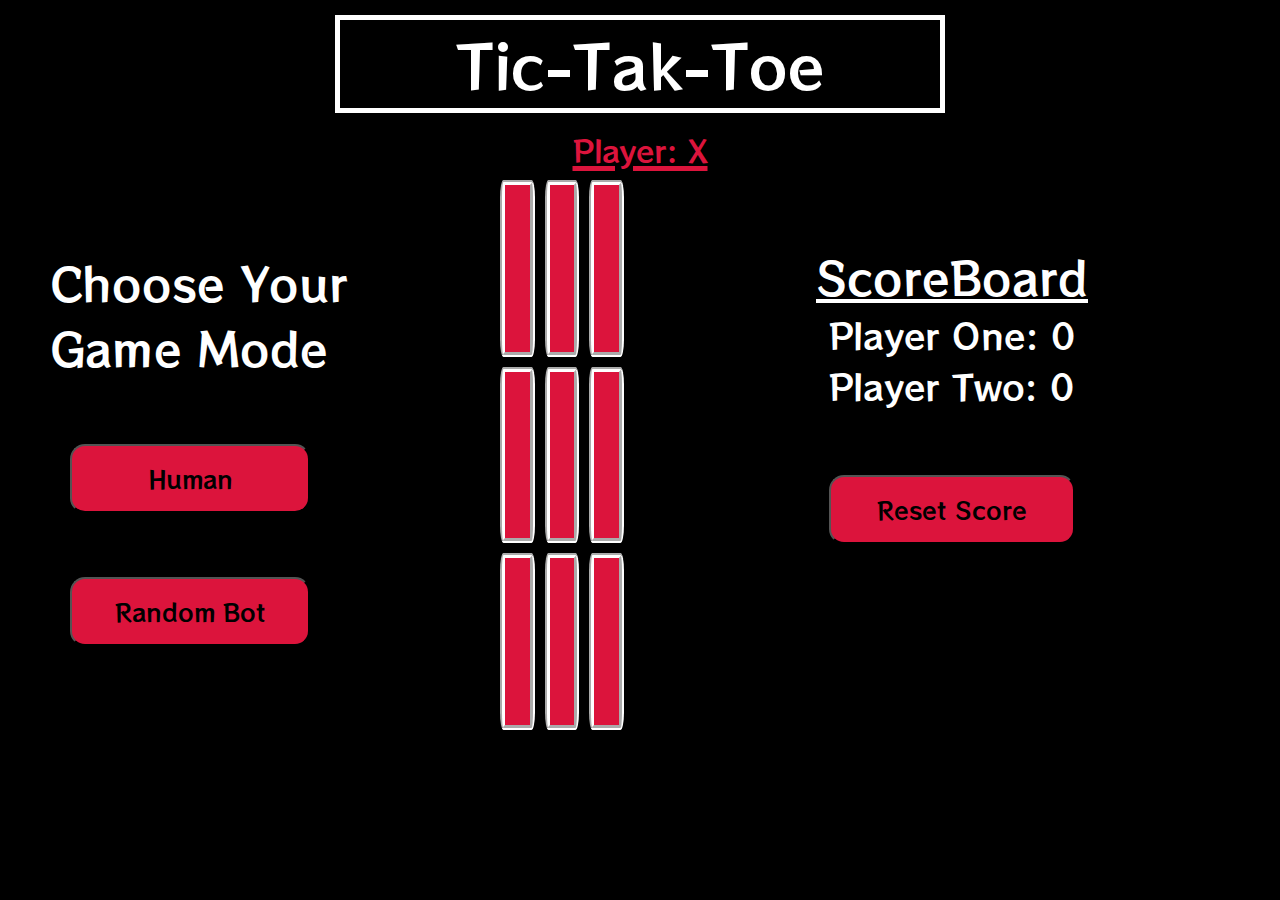
<file: index.html>
<!DOCTYPE html>
<html lang="en">
<head>
    <meta charset="UTF-8">
    <meta http-equiv="X-UA-Compatible" content="IE=edge">
    <meta name="viewport" content="width=device-width, initial-scale=1.0">
    <link rel="stylesheet" href="style.css">
    <link href="https://fonts.googleapis.com/css2?family=Roboto+Slab:wght@800&family=RocknRoll+One&display=swap" rel="stylesheet">
    <title>Tic-Tak-Toe</title>
</head>
<body>
    <header>
        <div class="title">Tic-Tak-Toe</div>
        <div class="player-turn"></div>
    </header>
    <div class="main">
        <aside>
            <span class="instructions">Choose Your Game Mode</span>
            <button class="human">Human</button>
            <button class="bot">Random Bot</button>
        </aside>
        <div class="board"></div>
        <div class="score">
            <div class="score-title">ScoreBoard</div>
            <div class="player-score">
                <span class="player-one-score"></span>  
                <span class="player-two-score"></span>
                <button class="reset-score">Reset Score</button>
            </div>
        </div>
    </div>
    <script src="https://ajax.googleapis.com/ajax/libs/jquery/3.4.1/jquery.min.js"></script>
    <script src="app.js"></script>
</body>
</html>
</file>
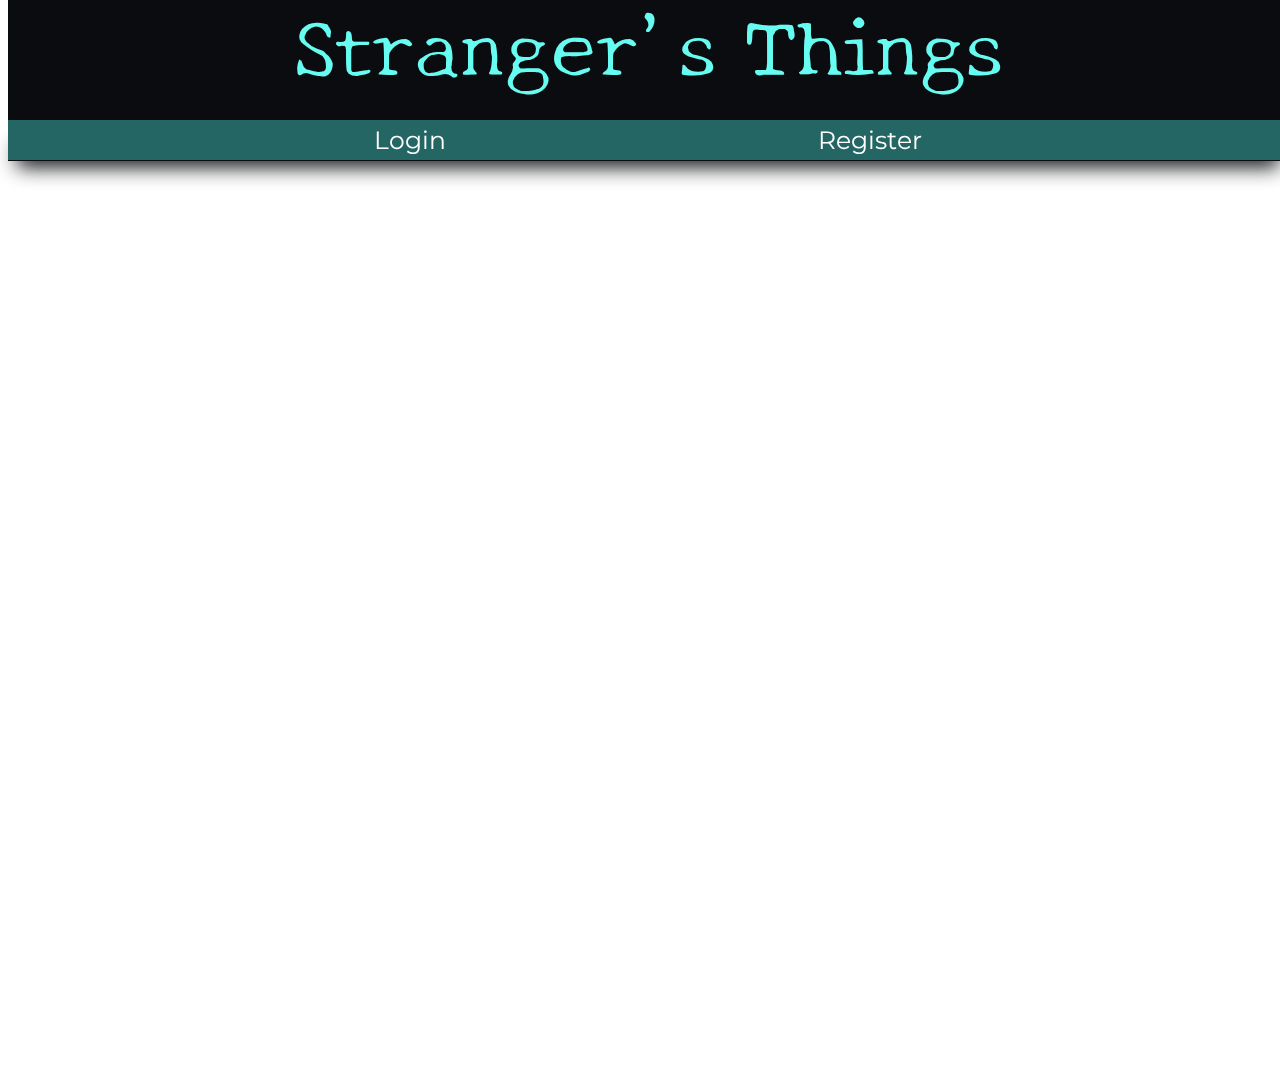
<file: Stranger's Things/index.html>
<!DOCTYPE html>
<html lang="en">
<head>
    <meta charset="UTF-8">
    <meta http-equiv="X-UA-Compatible" content="IE=edge">
    <meta name="viewport" content="width=device-width, initial-scale=1.0">
    <title>Stranger's Things</title>
    <script src="https://ajax.googleapis.com/ajax/libs/jquery/3.4.1/jquery.min.js"></script>
    <link href="https://cdn.jsdelivr.net/npm/bootstrap@5.0.0-beta3/dist/css/bootstrap.min.css" rel="stylesheet" integrity="sha384-eOJMYsd53ii+scO/bJGFsiCZc+5NDVN2yr8+0RDqr0Ql0h+rP48ckxlpbzKgwra6" crossorigin="anonymous">
    <script src="https://cdn.jsdelivr.net/npm/bootstrap@5.0.0-beta3/dist/js/bootstrap.bundle.min.js" integrity="sha384-JEW9xMcG8R+pH31jmWH6WWP0WintQrMb4s7ZOdauHnUtxwoG2vI5DkLtS3qm9Ekf" crossorigin="anonymous"></script>
    <link href="https://fonts.googleapis.com/css2?family=Montserrat:wght@300&family=New+Tegomin&display=swap" rel="stylesheet">
    <link rel="stylesheet" href="style.css">
    <script defer src="app.js"></script>
</head>
<body id="profile-page">
    <header id="page-header">
        <div id="page-title">Stranger's Things</div>
        <div id="nav">
            <button id="login-button" class="header-button">Login</button>
            <button id="register-button" class="header-button">Register</button>
            <button id="all-posts-button" class="no-display header-button">All Posts</button>
            <button id="users-posts-button" class="no-display header-button"></button>
            <button id="users-messages-button" class="no-display header-button"></button>
            <button id="new-post-button" class="no-display header-button">Create New Post</button>
            <button id="log-out-button" class="no-display header-button">Logout</button>
        </div>
    </header>

    <div id="all-post-view" class="all-post-style"></div>

    <div id="users-posts-view" class="no-display"></div>

    <div id="user-messages-view" class="no-display">
        <div id="messages-title">
            <div id="received-title">Received Messages</div>
            <div id="sent-title">Sent Messages</div>
        </div>
        <div id="messages-body">
            <div id="received-messages"></div>
            <div id="sent-messages"></div>
        </div>
    </div>

    <div id="popout-modals">
        <div id="login" class="no-display">
            <form  id="login-form">
                <div class="form-header">
                    <span class="header-text">Login</span>
                    <button class="close-window">X</button>
                </div>
                    <label for="login-username">Username:</label>
                    <input type="text" id="login-username" placeholder="Username" required><br>
                    <label for="login-password">Password:</label>
                    <input type="password" id="login-password" placeholder="Password" autocomplete="current-password" required><br>    
                <div class="submit">
                    <input type="submit" value="Submit">
                </div>
            </form>
        </div>

        <div id="register-user" class="no-display">
            <form id="register-user-form">
                <div class="form-header">
                    <span class="header-text">Register</span>
                    <button class="close-window">X</button>
                </div>
                <label for="reg-username">Username:</label>
                <input type="text" id="reg-username" placeholder="Username" required>
                <label for="reg-password">Password:</label>
                <input type="password" id="reg-password" placeholder="Password" required>
                <!-- <label for="repeat-password">Password</label>
                <input type="password" id="repeat-password" placeholder="Repeat Password" required> -->
                <div class="submit">
                    <input type="submit" value="Submit">
                </div>
            </form>
        </div>

        <div id="new-post-modal" class="no-display">
            <form id="new-post-form">
                <div class="form-header">
                    <span class="header-text">New Post</span>
                    <button class="close-window">X</button>
                </div>
                <label for="new-post-title">Title:</label>
                <input type="text" id="new-post-title" placeholder="Title" required><br>
                <label for="new-post-location">Location:</label>
                <input type="text" id="new-post-location" placeholder="Default: [On Request]"><br>
                <label for="new-post-description">Description:</label>
                <textarea type="text" id="new-post-description" cols="24" rows="5" required></textarea><br>
                <label for="new-post-price">Price:</label>
                <input type="text" id="new-post-price" required><br>
                <div>
                    <label>Will Deliver:</label>
                    <label for="true">Yes</label>
                    <input type="radio" name="will-deliver" id="true" value="true">
                    <label for="false">No</label>
                    <input type="radio" name="will-deliver" id="false" value="false">
                </div>   
                <div class="submit">
                    <input type="submit" value="Submit">
                </div>
            </form>
        </div>

        <div id="edit-posts" class="no-display">
            <form id="edit-post-form">
                <div class="form-header">
                    <span class="header-text">Edit Post</span>
                    <button class="close-window">X</button>
                </div>   
                <label for="edit-post-title">Title</label>
                <input type="text" id="edit-post-title" placeholder="Title"><br>
                <label for="edit-post-location">Location</label>
                <input type="text" id="edit-post-location" placeholder="Default: [On Request]"><br>
                <label for="edit-post-description">Description</label>
                <textarea type="text" id="edit-post-description" cols="24" rows="5"></textarea><br>
                <label for="edit-post-price">Price</label>
                <input type="text" id="edit-post-price"><br>
                <div>
                    <label>Will Deliver</label>
                    <label for="true">Yes</label>
                    <input type="radio" name="will-deliver" id="edit-true" value="true">
                    <label for="false">No</label>    
                    <input type="radio" name="will-deliver" id="edit-false" value="false">
                </div>
                <div class="submit">
                    <input type="submit" value="Submit">
                </div>
            </form>
        </div>

        <div id="create-message" class="no-display">
            <form id="create-message-form">
                <div class="form-header">
                    <button class="close-window">X</button>
                </div>  
                <label for="message-text">Message</label>
                <textarea type="text" id="message-text" cols="" rows="10" required></textarea>
                <div class="submit">
                    <input type="submit" value="Submit">
                </div>
            </form>
        </div>
    </div>
</body>
</html>
</file>
<file: style.css>
body{
    margin: 0;
    background-color: black;
}
header{
    display: flex;
    flex-direction: column;
    margin: 0;
    height: 20vh;
    width: 100vw;
    justify-content: flex-end;
    align-items: center;
}
.title{
    display: flex;
    height: 100px;
    width: 600px;
    color: white;
    margin-bottom: .25em;
    margin-top: .25em;
    font-family: 'RocknRoll One', sans-serif;
    font-size: 60px;
    justify-content: center;
    /* text-decoration: underline wavy 5px white; */
    border: solid white 5px;
}
.player-turn{
    display: flex;
    justify-content: center;
    height: 50px;
    width: 500px;
    margin-bottom: .25em;
    color: crimson;
    font-family: 'RocknRoll One', sans-serif;
    font-size: 30px;
    text-decoration: underline 5px crimson;
}
.main{
    display: flex;
    flex-direction: row;
    height: 78vh;
    width: 100vw;
    justify-content: flex-end;
    align-items: flex-start;
    font-size: 10em;
}
aside{
    display: flex;
    flex-direction: column;
    /* margin-right: 100px; */
    margin-top: 70px;
    padding-left: 50px;
    padding-right: 50px;
}
.instructions{
    color: white;
    font-family: 'RocknRoll One', sans-serif;
    font-size: 45px;
    width: 25rem;
}
button{
    margin-top: 4rem;
    padding: 15px;
    font-family: 'RocknRoll One', sans-serif;
    background-color: crimson;
    font-size: 1.5rem;
    border-radius: 15px;
    outline: none;
}
aside button{
    width: 15rem;
    margin-left: 20px;
}
button:active{
    transform: translateY(4px);
}
button:focus{
    text-decoration: underline 3px solid black;
}
button.true{
    border: 5px white groove;
}
.board{
    display: grid;
    grid-template-columns: repeat(3 ,1fr);
    grid-template-rows: repeat(3 ,1fr);
    height: 550px;
    width: 550px;
    column-gap: 10px;
    row-gap: 10px;
    margin-right: 12rem;
}
.cell{
    border: 5px white groove;
    background-color: crimson;
    border-radius: 10%;
    font-size: 75%;
    padding-left: 25%;
    font-family: 'Roboto Slab', serif;
}
.score{
    display: flex;
    flex-direction: column;
    margin-right: 12rem;
    margin-top: 4rem;
    height: 300px;
    width: 300px;
    background-color: black;
    color: white;
    align-items: center;
    font-family: 'RocknRoll One', sans-serif;

}
.score-title{
    text-decoration: underline solid white;
    font-size: 45px;
}
.player-score{
    font-size: 35px;
    display: flex;
    flex-direction: column;
}
.winner{
    position: fixed;
    display: flex;
    flex-direction: column;
    height: 300px;
    width: 500px;
    left: 37%;
    top: 34%;
    background-color: grey;
    backdrop-filter: blur(6px);
    align-items: center;
    justify-content: center;
    border: 2px white solid;
    border-radius: 20px;
}
.win-text{
    font-size: 35%;
    font-family: 'RocknRoll One', sans-serif;
    color: black;
    text-decoration: underline solid;

}
.play-again{
    padding: 0;
    margin-top: 5%;
    background-color: crimson;
    border-radius: 10px;
    width: 40%;
    height: 15%;
    font-family: 'RocknRoll One', sans-serif;
    font-size: 15%;
}
</file>
<file: Stranger's Things/style.css>
*/

html, body, div, span, applet, object, iframe,
h1, h2, h3, h4, h5, h6, p, blockquote, pre,
a, abbr, acronym, address, big, cite, code,
del, dfn, em, img, ins, kbd, q, s, samp,
small, strike, strong, sub, sup, tt, var,
b, u, i, center,
dl, dt, dd, ol, ul, li,
fieldset, form, label, legend,
table, caption, tbody, tfoot, thead, tr, th, td,
article, aside, canvas, details, embed, 
figure, figcaption, footer, header, hgroup, 
menu, nav, output, ruby, section, summary,
time, mark, audio, video {
	margin: 0;
	padding: 0;
	border: 0;
	font-size: 100%;
	font: inherit;
	/* vertical-align: baseline; */
}
/* HTML5 display-role reset for older browsers */
article, aside, details, figcaption, figure, 
footer, header, hgroup, menu, nav, section {
	display: block;
}
body {
	line-height: 1;
}
ol, ul {
	list-style: none;
}
blockquote, q {
	quotes: none;
}
blockquote:before, blockquote:after,
q:before, q:after {
	content: '';
	content: none;
}
table {
	border-collapse: collapse;
	border-spacing: 0;
}

/* CSS HEX */
/* --oxford-blue: #01012aff;
--gray-x-11-gray: #bfbdc1ff;
--purple-plum: #a755c2ff;
--crimson: #d91e36ff;
--skobeloff: #096b72ff


#
; */

body{
    padding-top: 11rem;
}

#page-header{
    position: fixed;
    top: 0;
    height: 10rem;
    width: 100%;
}
#page-title{
    top: 0;
    display: flex;
    font-size: 5em;
    background-color: #0b0c10;
    color: #66fcf1;
    width: 100%;
    height: 75%;
    justify-content: center;
    align-self: center;
    font-family: 'New Tegomin';
}
#nav{
    display: flex;
    justify-content:space-evenly;
    align-self: center;
    background-color: #246663;
    height: 25%;
    box-shadow: 0px 15px 20px -9px #0b0c10;    
    border-bottom: solid 1px #0b0c10;
}
.header-button{
    background-color: transparent;
    border: none;
    color: white;
    font-size: 25px;
    /* font-family: 'New Tegomin', serif; */
    font-family: 'Montserrat', sans-serif;
}
.header-button:hover{
    text-decoration: black underline solid 2px;
}
#popout-modals{
    position: fixed;
    top: 30%;
    left: 40%;
    font-size: 25px;
}
.form-header{
    right: 15px;
    top: 15px;
    display: flex;
    justify-content: flex-end;
    color: #66fcf1;
    font-family: 'New Tegomin';
}
.submit{
    position: absolute;
    bottom: 30px;
    right: 50px;
}
.header-text{
    margin-right: 40%;
    text-decoration: solid #66fcf1 1px underline;
}
.no-display{
    display: none;
}
input{
    margin-top: 15px;
    float: right;
    margin-right: 10%;
}
label{
    text-decoration: solid white 1px underline;
    margin-top: 20px;
    float: left;
    clear: both;
}
textarea{
    margin-top: 15px;
    float: right;
    margin-right: 10%;
}
input[type="radio"]{
    margin-right: 450px;
    margin-top: 1em;
}
#login{
    height: 250px;
    width: 500px;
    background-color: #0b0c10;
    padding: 10px;
    color: white;
    font-family: 'New Tegomin';
}
#register-user{
    height: 250px;
    width: 500px;
    background-color: #0b0c10;
    padding: 10px;
    color: white;
    font-family: 'New Tegomin';

}
#new-post-modal{
    position: fixed;
    top: 20%;
    height: 600px;
    width: 550px;
    background-color: #0b0c10;
    padding: 10px;
    color: white;
    font-family: 'New Tegomin';
}
#edit-posts{
    position: fixed;
    top: 20%;
    height: 600px;
    width: 550px;
    background-color: #0b0c10;
    padding: 10px;
    color: white;
    font-family: 'New Tegomin';
}
#create-message{
    height: 400px;
    width: 500px;
    background-color: #0b0c10;
    color: white;
    font-family: 'New Tegomin';
}
#profile-page{
    background-color: white;
    display: grid;
    height: 100vh;
    grid-template-rows: 1fr 10fr;
    grid-column: auto;              
}
.all-post-style{
    display: grid;
    grid-template-columns: repeat(auto-fit, minMax(400px, 1fr)) ;
    padding: 5px;
}
.users-posts-style{
    display: grid;
    grid-template-columns: repeat(auto-fit, minMax(400px, 1fr)) ;
    padding: 5px;
}
.post-card{
    color: #0b0c10;
    background-color: #c5c6c7;
    margin: 10px;
    height: auto;
    font-size: 20px;
    border: #0b0c10 solid 1px;
    box-shadow: 0px 15px 20px -9px #0b0c10; 
}
.post-title{
    background-color: #246663;
    font-size: 30px;
    color: white;
    font-family: 'New Tegomin';
    padding-left: 10px;
}
.post-description{
    overflow: auto;
    min-height: 30px;
    max-height: 80px;
    display: -webkit-box;
    -webkit-line-clamp: 5;
    -webkit-box-orient: vertical;
}
.post-footer{
    display: flex;
    justify-content: flex-end;
}
.post-body{
    margin-left: 10px;
}
.post-card button{
    background-color: #246663;
    color: white;
    border: solid black 1px;
    margin: 5px;
}
.user-messages-style{
    /* display: grid;
    grid-template-columns: repeat(2, 1fr);
    color: #0b0c10; */    
    font-size: 30px;
}
#messages-body{
    display: grid;
    grid-template-columns: repeat(2, 1fr);
    margin-top: 10px;
}
#received-messages{
    display: grid;
    grid-template-columns: repeat(1, 1fr);
    row-gap: 2rem;
    height: 400px;
}
#sent-messages{
    display: grid;
    grid-template-columns: repeat(1, 1fr);
    row-gap: 2rem;
    margin-right: 10px;
    height: 400px;
}
.message-card{
    color: #0b0c10;
    background-color: #c5c6c7;
    margin-left: 10px;
    font-size: 20px;
    border: #0b0c10 solid 1px;
    box-shadow: 0px 15px 20px -9px #0b0c10;
    height: 200px;
}
.message-title{
    background-color: #246663;
    font-size: 30px;
    color: white;
    font-family: 'New Tegomin';
    padding-left: 10px;
    height: 40px;
}
.message-content{
    padding-left: 10px;
}
#messages-title{
    display: flex;
    flex-direction: row;
    align-items: center;
    width: 100%;
    background-color: #0b0c10;
    color: #66fcf1;
    height: 50px;
    font-family: 'New Tegomin', serif;
}
#received-title{
    margin-left: 25px;
}
#sent-title{
    margin-left: 36%;
}
.message-sender{
    padding-top: 5px;
    padding-bottom: 5px;
}
</file>
